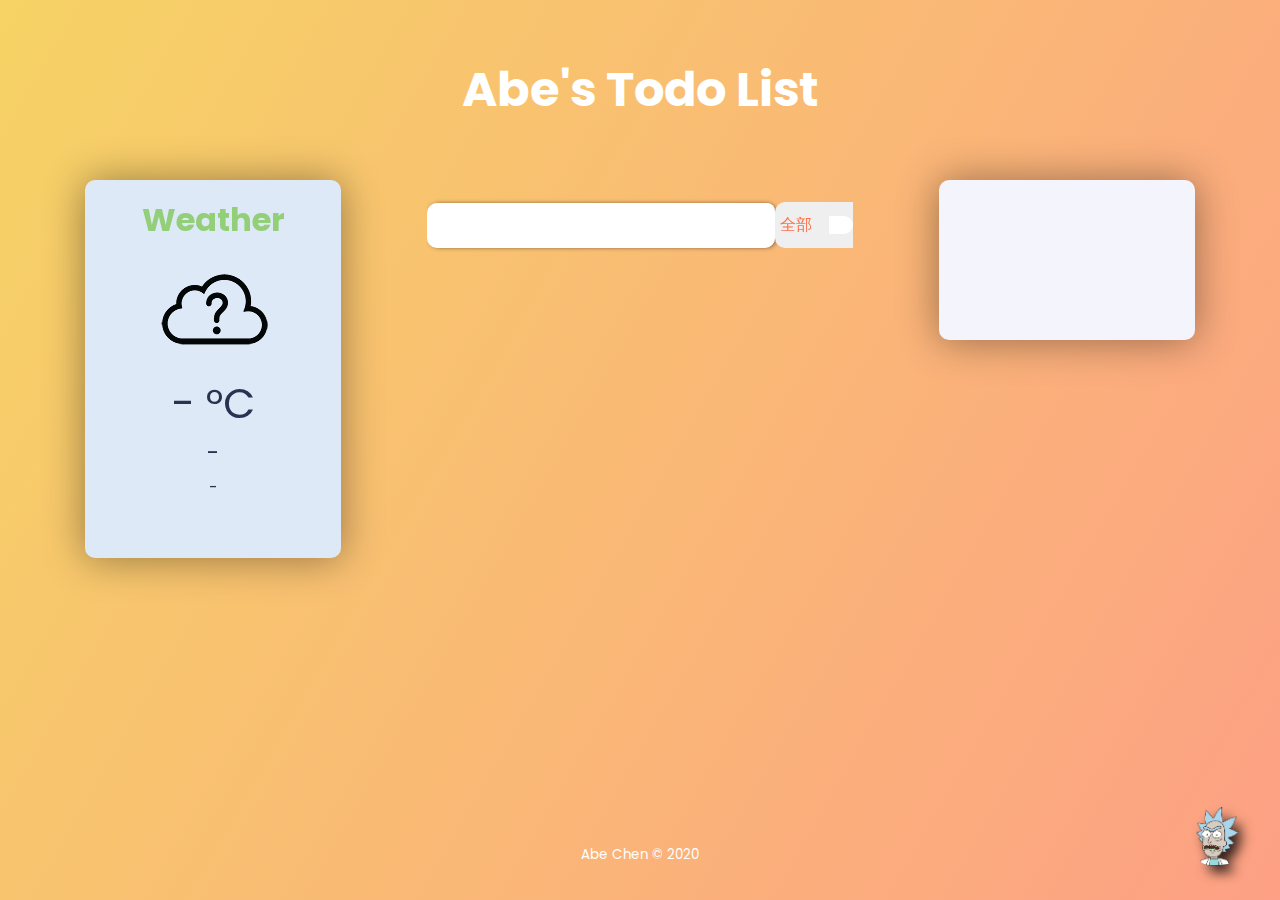
<file: index.html>
<!DOCTYPE html>
<html lang="en">
  <head>
    <meta charset="UTF-8" />
    <meta name="viewport" content="width=device-width, initial-scale=1.0" />
    <title>Todo List</title>
    <link
      href="https://fonts.googleapis.com/css2?family=Noto+Sans+TC:wght@400;500&family=Poppins:ital,wght@0,400;0,500;1,400&display=swap"
      rel="stylesheet"
    />

    <link
      rel="stylesheet"
      href="https://cdnjs.cloudflare.com/ajax/libs/font-awesome/5.14.0/css/all.min.css"
      integrity="sha512-1PKOgIY59xJ8Co8+NE6FZ+LOAZKjy+KY8iq0G4B3CyeY6wYHN3yt9PW0XpSriVlkMXe40PTKnXrLnZ9+fkDaog=="
      crossorigin="anonymous"
    />
    <link href="https://unpkg.com/aos@2.3.1/dist/aos.css" rel="stylesheet" />
    <link rel="icon" href="icons/weFun.svg" />
    <link rel="stylesheet" href="./style.css" />
  </head>
  <body>
    <div id="fun">
      <img src="./icons/rick.gif" alt="" />
      <!-- onclick="playAudio('./plus.wav')" -->
    </div>
    <!-- ./plus.wav -->
    <header>
      <a href="./funtest.html" target="_blank"><h1>Abe's Todo List</h1></a>
    </header>

    <div class="big-container">
      <div class="weather-container" data-aos="fade-up" data-aos-delay="200">
        <div class="app-title">
          <h1>Weather</h1>
        </div>
        <div class="notification"></div>
        <div class="weather-info-container">
          <div class="weather-icon" data-aos="fade-right" data-aos-delay="300">
            <img src="icons/unknown.png" alt="" />
          </div>
          <div class="temperature-value">
            <p>- °<span>C</span></p>
          </div>
          <div class="temperature-description">
            <p>-</p>
          </div>
          <div class="location">
            <p>-</p>
          </div>
        </div>
      </div>

      <div class="todoList-container" data-aos="fade-up" data-aos-delay="300">
        <form>
          <!-- #todo-input-container -->
          <div id="todo-input-container">
            <input type="text" class="todo-input" />
            <button class="todo-button" type="Submit">
              <i class="fas fa-plus-square"></i>
            </button>
          </div>

          <!-- .Select -->
          <div class="select-container">
            <div class="select">
              <!-- !onchange觀念!! -->
              <select
                name="todos"
                class="filter-todo"
                onchange="filterTodo(event)"
              >
                <option value="all" selected="selected">全部</option>
                <option value="completed">已完成</option>
                <option value="uncompleted">未完成</option>
              </select>
            </div>
            <div class="select-icon">
              <i class="fas fa-caret-down"></i>
            </div>
          </div>
        </form>
        <div class="todo-container">
          <ul class="todo-list"></ul>
        </div>
      </div>
      <div class="calender-container" data-aos="fade-up" data-aos-delay="400">
        <div class="time-container">
          <div id="clock"></div>
          <div id="date"></div>
        </div>
      </div>
    </div>

    <footer><small>Abe Chen &copy; 2020</small></footer>
    <script src="https://unpkg.com/aos@2.3.1/dist/aos.js"></script>
    <script>
      AOS.init();
    </script>

    <script src="./app.js"></script>
  </body>
</html>
</file>
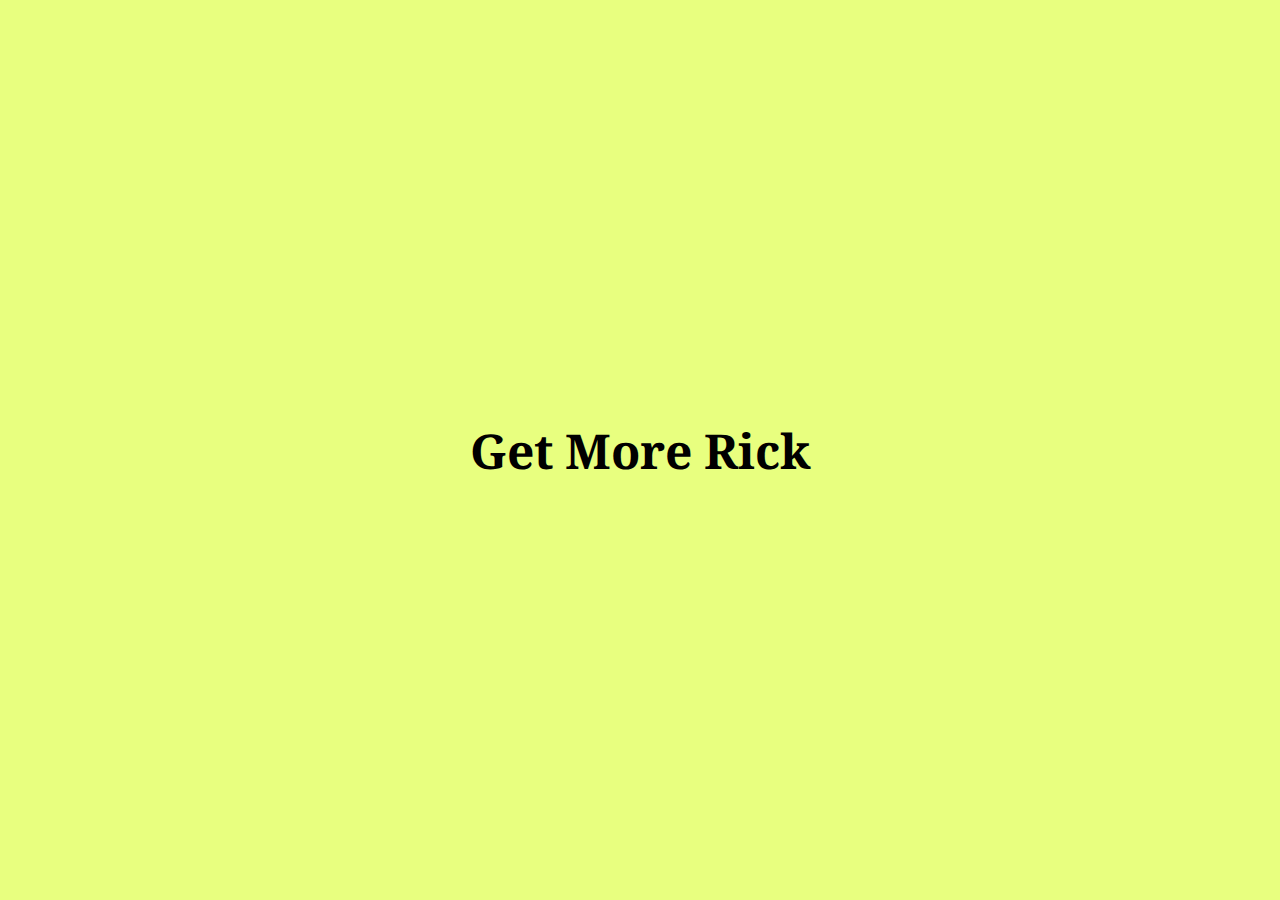
<file: funtest.html>
<!DOCTYPE html>
<html lang="en">
  <head>
    <meta charset="UTF-8" />
    <meta name="viewport" content="width=device-width, initial-scale=1.0" />
    <title>ForFun</title>
    <link
      href="https://fonts.googleapis.com/css2?family=Noto+Serif:wght@700&display=swap"
      rel="stylesheet"
    />
    <link rel="icon" href="./icons/weIcon.svg" />
    <script src="https://ajax.googleapis.com/ajax/libs/jquery/3.5.1/jquery.min.js"></script>
  </head>
  <style>
    * {
      border: 0;
      margin: 0;
      box-sizing: border-box;
    }

    body {
      height: 100vh;
      width: 100vw;
      display: flex;
      background-color: rgb(232, 255, 127);
      position: absolute;
      overflow: hidden;
    }

    .container {
      height: 100vh;
      width: 100vw;
      display: flex;
      background-color: rgb(232, 255, 127);
      position: absolute;
      overflow: hidden;
    }

    .flower {
      width: 3rem;
      height: 3rem;
      background-image: url(./icons/rick.gif);
      /* background-color: aquamarine; */
    }

    h1 {
      font-size: 3rem;
      top: 0;
      bottom: 0;
      margin: auto;
      cursor: pointer;
      transition: color 0.5s ease;
      z-index: 100000;
      font-family: "Noto Serif", serif;
    }

    h1:hover {
      color: violet;
    }

    button {
      position: absolute;
      padding: 1rem;
      min-height: 4rem;
      min-width: 4rem;
      z-index: 10000;
      cursor: pointer;
      display: none;
    }

    img {
      width: 200px;
      height: 200px;
      /* position: absolute; */
      /* top: 0; */
      /* left: 0; */
      animation: moving 4s ease forwards;
    }

    .fall {
      transform: translateY(8rem) rotateZ(20deg);
      /* opacity: 0; */
    }

    .rick {
      /* transition: moving 2 ease; */
      transition: 1s ease-out;
    }

    @keyframes moving {
      0% {
        transform: scale(1, 1);
        visibility: visible;
        /* max-height: 0; */
        /* transform: translateY(8rem) rotateZ(20deg); */
      }
      50% {
        transform: scale(4, 4) rotateZ(-20deg) translateY(-2rem);
        /* transform: rotateZ(-20deg); */
      }
      100% {
        transform: scale(2, 2) rotateZ(0deg);
        visibility: hidden;
        /* transform: translateY(8rem) rotateZ(20deg); */
        /* max-height: 500px; */
        /* display: none; */
      }
    }

    @keyframes moving2 {
      0% {
        transform: scale(1, 1);
        /* transform: translateY(8rem) rotateZ(20deg);  */
        background-color: rgb(232, 255, 127);
      }
      100% {
        transform: scale(4, 4) rotateZ(-10deg);
        /* transform: rotateZ(-20deg); */
        background-color: skyblue;
        display: none;
      }
    }
  </style>

  <body>
    <h1>Get More Rick</h1>
    <button id="stop"><h1>Stop!</h1></button>
    <div class="container">
      <!-- <div class="flower">
            <img src="./icons/rick.gif" alt="" />
      </div> -->
    </div>

    <script>
      const button = document.querySelector("button");
      const myName = document.querySelector("h1");
      const container = document.querySelector(".container");
      console.log(container);
      console.log(button);

      function getRandomBetween(min, max) {
        min = Math.ceil(min);
        max = Math.floor(max);
        return Math.floor(Math.random() * (max - min + 1)) + min;
      }

      //html
      function createDiv() {
        let div = document.createElement("div");
        let img = document.createElement("img");
        div.appendChild(img);
        img.src = "./icons/rick.gif";
        div.style.position = "absolute";
        // console.log(img.style.transition);
        div.classList.add("rick");
        let x = getRandomBetween(1, 100);
        let y = getRandomBetween(1, 100);
        div.style.left = `${x}vw`;
        div.style.top = `${y}vh`;
        container.appendChild(div);
      }

      let pop;
      myName.addEventListener("click", function () {
        pop = setInterval(createDiv, 200);
        button.style.display = "flex";
      });

      button.addEventListener("click", function (e) {
        window.clearInterval(pop);
        button.style.display = "none";
        let divs = document.querySelectorAll(".container div");
        let containerLen = container.children.length;

        // console.log(divs[0]);

        let lastDiv = divs[containerLen - 1];
        console.log(lastDiv);

        // document.body.innerHTML = "";
        // //     <h1>Get More Rick</h1>
        // // <button><h1>Stop!</h1></button>
        // //new h1
        // let newH1 = document.createElement("h1");
        // newH1.innerHTML = "Get More Rick";
        // //new button
        // let newBtn = document.createElement("button");
        // let newH2 = document.createElement("h1");
        // newH2.innerHTML = "Stop!";
        // newBtn.appendChild(newH2);

        // document.body.appendChild(newH1);
        // document.body.appendChild(newBtn);

        //!怪怪的
        container.addEventListener("transitionend", function () {
          document.body.innerHTML = "";
          container.innerHTML = "";
          console.log(container);
        });
      });

      //jQuery
      // $("document").ready(function () {
      //   $("#stop").on("click", function () {
      //     $(".rick").remove();
      //   });
      // });

      // IIFE 立刻呼叫執行的表達式 只會運行指定次數
      // for (let i = 0; i < 10; i++) {
      //   // setInterval(creatDiv, 200);
      //   (function (x) {
      //     setTimeout(creatDiv, 2000);
      //   })(i);

      //   // creatDiv();
      // }
    </script>
  </body>
</html>
</file>
<file: style.css>
::-webkit-scrollbar {
  display: none;
}

* {
  margin: 0;
  padding: 0;
  box-sizing: border-box;
}

body {
  background-image: linear-gradient(120deg, #f6d365, #fda085);
  background-repeat: no-repeat;
  background-size: cover;
  background-position: center;
  font-family: "Poppins", sans-serif;
  color: white;
  min-height: 100vh;
  /* width: 100vw; */
}

header a {
  text-decoration: none;
  color: white;
}

.big-container {
  display: grid;
  grid-template-columns: 1fr 1fr 1fr;
  grid-template-rows: 70vh;
}

/* .big-container {
  display: flex;
  flex-direction: row;
  flex-wrap: wrap;
  justify-content: space-between;
  align-items: center;
  
} */

/* .weather-container,
.calender-container,
.todoList-container {
  flex: 1 1 30rem;
} */

#fun img {
  height: 4rem;
  width: 4rem;
  position: absolute;
  bottom: 1rem;
  right: 1rem;
  padding: 0.1rem;
  margin: 1rem;
  filter: drop-shadow(6px 7px 6px rgba(0, 0, 0, 0.8));
  border-radius: 50%;
  cursor: pointer;
  transition: all 0.2s ease;
}

#fun img:hover {
  /* content: url("./icons/turn.gif"); */
  background: url("./icons/turn.gif");
  transform: scale(1.5, 1.5);
}

.weather-container,
.calender-container {
  display: flex;
  flex-direction: column;
  justify-content: start;
  align-items: center;
  overflow: scroll;
  filter: drop-shadow(0px 1px 20px rgba(0, 0, 0, 0.4));
}

.todoList-container {
  overflow: scroll;
  /* background-color: rgb(91, 157, 211); */
  /* background-image: linear-gradient(120deg, #f6d365, #fda085); */
}

.calender-container {
  overflow: scroll;
  font-family: "Noto Sans TC", sans-serif;
}

.time-container {
  width: 60%;
  height: 10rem;
  color: black;
  background-color: #f3f4fc;
  display: flex;
  flex-direction: column;
  margin: 0 auto;
  border-radius: 10px;
  /* padding-bottom: 50px; */
  justify-content: center;
  align-items: center;
}
header {
  font-size: 1.5rem;
}

header,
form {
  min-height: 20vh;
  display: flex;
  justify-content: center;
  align-items: center;
  /* flex-wrap: wrap; */
}
footer {
  min-height: 10vh;
  display: flex;
  justify-content: center;
  align-items: center;
}

form {
  min-height: 10vh;
  position: -webkit-sticky;
  position: sticky;
  top: 0;
  z-index: 1;
  justify-content: space-between;
  margin-bottom: 1rem;
  /* background-color: rgb(91, 157, 211); */
}

#todo-input-container {
  flex: 2;
  position: relative;
  display: flex;
  justify-content: center;
  align-items: center;
  /* flex-grow: 2; */
  border-radius: 10px;
  -webkit-box-shadow: 2px 0px 5px -1px rgba(0, 0, 0, 0.65);
  -moz-box-shadow: 2px 0px 5px -1px rgba(0, 0, 0, 0.65);
  box-shadow: 2px 0px 5px -1px rgba(0, 0, 0, 0.65);
}

.select-container {
  flex: 1;
  position: relative;
  display: flex;
  justify-content: center;
  align-items: center;
  overflow: hidden;
  height: 2.9rem;
}

form input,
form button {
  padding: 0.5rem;
  font-size: 1.6rem;
  border: none;
  background-color: white;
}

form input {
  outline: none;
  border-top-left-radius: 10px;
  border-bottom-left-radius: 10px;
  border-top-right-radius: 10px;
  border-bottom-right-radius: 10px;
}

form input:focus {
  color: #ce8d58;
}

form button {
  position: relative;
  color: #d88771;
  background-color: white;
  cursor: pointer;
  transition: all 0.3s ease;
  position: absolute;
  top: 0;
  right: 0;
  border-top-right-radius: 10px;
  border-bottom-right-radius: 10px;
}

form button:hover {
  background: #d88771;
  color: white;
}

.todo-container {
  /* background-color: #f3f4fc; */
  display: flex;
  justify-content: center;
  align-items: center;
  /* border-radius: 10px; */
  /* overflow: scroll; */
}

.todo-list {
  min-width: 30%;
  list-style: none;

  /* overflow: scroll; */
}

.todo {
  background-color: white;
  margin: 0.5rem;
  color: black;
  font-size: 1.4rem;
  display: flex;
  /* justify-content: space-between; */
  align-items: center;
  transition: all 0.5s ease-in;
  width: 100%;
  font-family: "Noto Sans TC", sans-serif;
}

.todo li {
  flex: 1;
}

.trash-btn,
.complete-btn {
  background-color: #ff6f47;
  color: white;
  border: none;
  padding: 1rem;
  cursor: pointer;
  font-size: 1rem;
}

.complete-btn {
  background-color: rgb(118, 206, 118);
}

.todo-item {
  padding-top: 0rem;
  padding-bottom: 0rem;
  padding-right: 0.5rem;
  padding-left: 0.5rem;
}

.fa-trash,
.fa-check {
  pointer-events: none;
}

.completed {
  text-decoration: line-through;
  opacity: 0.5;
}

.fall {
  transform: translateY(8rem) rotateZ(20deg);
  opacity: 0;
}

.fall-v2 {
  transform: translateY(8rem) rotateZ(-30deg);
  opacity: 0;
}

select {
  /* font-family: "Noto Sans TC", sans-serif; */
  -webkit-appearance: none;
  -moz-appearance: none;
  appearance: none;
  outline: none;
  border: none;
  border-radius: 10px;
  color: #ff6f47;
  min-width: 6rem;
  cursor: pointer;
  padding: 0.9rem;
  font-size: 1rem;
  min-height: 1.5rem;
  /* text-align: center; */
}

.select {
  /* margin: 1rem; */
  /* width: 10rem; */
  position: relative;
  overflow: hidden;
  display: flex;
  justify-content: center;
  align-items: center;
  border-top-left-radius: 10px;
  border-bottom-left-radius: 10px;
  /* border-radius: 10px; */
}

.select-icon {
  display: inline-block;
  color: #ff6f47;
  position: absolute;
  padding: 0.5rem 1rem 0.6rem 0.5rem;
  font-size: 1.2rem;
  background-color: white;
  right: 0rem;
  pointer-events: none;
  border-top-right-radius: 10px;
  border-bottom-right-radius: 10px;
}

/* .select::after {
  content: "\25BC";
  position: absolute;
  background-color: #ff6f47;
  top: 0;
  right: 1rem;
  padding: 0.9rem;
  pointer-events: none;
  transition: all 0.3s ease;
}

.select:hover::after {
  background-color: white;
  padding: 0.9rem;
  color: #ff6f47;
  height: inherit;
} */

/* -------------- weather container -----------------*/
.weather-container {
  width: 60%;
  height: 60%;
  background-color: #dee9f7;
  display: flex;
  margin: 0 auto;
  border-radius: 10px;
}

.app-title {
  width: 100%;
  height: 4rem;
  text-align: center;
  padding-top: 1rem;
  /* border-radius: 10px 10px 0 0; */
}

.app-title h1 {
  margin: 0 auto;
  color: #93cf78;
  cursor: pointer;
}

.notification {
  width: 100%;
  height: 2rem;
  background-color: #f8d7da;
  display: none;
}

.notification p {
  color: #721c24;
  font-size: 1.2em;
  margin: 0;
  text-align: center;
  padding: 10px 0;
}

.weather-info-container {
  width: 100%;
  /* height: 40vh; */
  background-color: #dee9f7;
  display: flex;
  flex-direction: column;
  justify-content: start;
  align-items: center;
  transition: all 0.3s ease-in;
}

.weather-info-container:hover {
  background-color: #d2e1f7;
}

.weather-icon {
  width: 100%;
  text-align: center;
}

.weather-icon img {
  display: block;
  margin: 0 auto;
  /* color: #797b83; */
}

.temperature-value {
  width: 100px;
  height: 60px;
}

.temperature-value p {
  padding: 0;
  margin: 0;
  color: #293251;
  font-size: 2.6rem;
  text-align: center;
  cursor: pointer;
}

.temperature-value p:hover {
}

.temperature-value span {
  color: #293251;
  font-size: 2.6rem;
}
.temperature-description {
}

.temperature-description p {
  padding: 4px 8px 5px 8px;
  margin: 0;
  color: #293251;
  text-align: center;
  font-size: 1.4rem;
  text-transform: capitalize;
}

.location {
}

.location p {
  margin-bottom: 1rem;
  padding: 0;
  color: #293251;
  text-align: center;
  font-size: 1rem;
}

/*--------Calender-container----------  */

#clock {
  font-size: 3rem;
  font-weight: 400;
  color: #293251;
}

#clock span {
  animation: flash ease infinite 2s;
}

#date {
  font-size: 1.2rem;
  color: #293251;
}

@keyframes flash {
  0% {
    opacity: 1;
  }
  100% {
    opacity: 0.1;
  }
}
</file>
